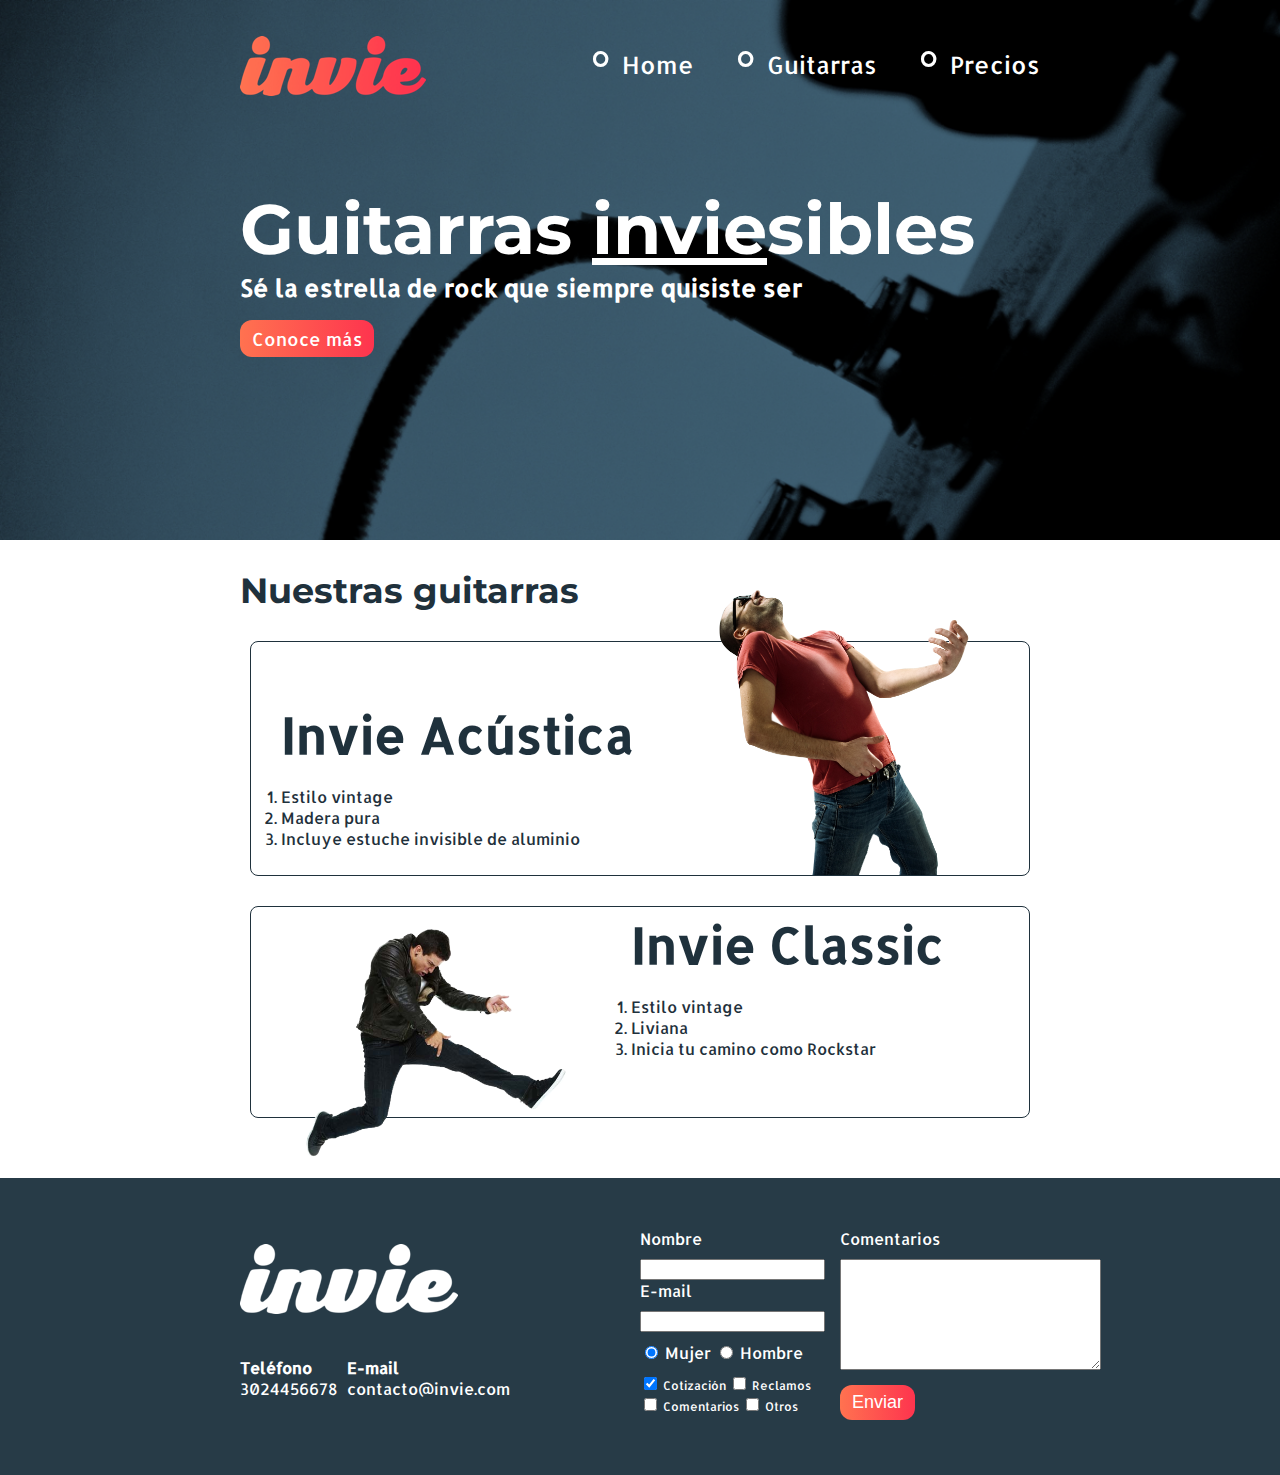
<file: index.html>
<!DOCTYPE html>
<html lang="es">
<head>
    <meta charset="utf-8">
    <title>Invie </title>
    <link rel="stylesheet" href="css/invie.css">
    <link href="https://fonts.googleapis.com/css?family=Montserrat:400,700|Allerta" rel="stylesheet">
</head>
<body>
    <section class="portada background"> <!-- Portada -->
        <header id="header" class="header contenedor"> <!-- header -->
            <figure class="logotipo"> <!-- logotipo -->
                <img src="images/invie.png" width="186" height="60" alt="logotipo">
            </figure>
            <nav class="menu"> <!-- menú -->
                <ul>
                    <li>
                        <a href="index.html"> Home</a>
                    </li>
                    <li>
                        <a href="#guitarras"> Guitarras</a>
                    </li>
                    <li>
                        <a href="precios.html"> Precios</a>
                    </li>
                </ul>
            </nav>
        </header>
        <div class="contenedor">
            <h1 class="titulo">Guitarras <span>invie</span>sibles</h1> <!-- Título -->
            <h3 class="title-a">Sé la estrella de rock que siempre quisiste ser</h3>
            <a class="button" href="#guitarras">Conoce más</a> <!-- Botón -->
        </div>
    </section>
    <section id="guitarras" class="guitarras contenedor"> <!-- Guitarras -->
        <h2>Nuestras guitarras</h2> <!-- Título -->
        <article class="guitarra"> <!-- Guitarra 1 -->
            <img class="derecha" src="images/invie-acustica.png" alt="Guitarra Invie Acústica" width="350">
            <div class="contenedor-guitarra-a">
                <h3 class="title-b">Invie Acústica</h3>
                <ol>
                    <li>Estilo vintage</li>
                    <li>Madera pura</li>
                    <li>Incluye estuche invisible de aluminio</li>
                </ol>
            </div>
        </article>
        <article class="guitarra b"> <!-- Guitarra 2 -->
            <img class="izquierda" src="images/invie-classic.png" alt="Guitarra Invie Clasica" width="350">
            <div class="contenedor-guitarra-b">
                <h3 class="title-b">Invie Classic</h3>
                <ol>
                    <li>Estilo vintage</li>
                    <li>Liviana</li>
                    <li>Inicia tu camino como Rockstar</li>
                </ol>
            </div>
        </article>
    </section>
    <footer class="footer">
        <div class="contenedor">
            <div class="contacto">
                <img src="images/invie-white.png" alt="logotipo blanco">
                <a href="tel:+573024456678"><strong>Teléfono</strong> <span>3024456678</span></a>
                <a href="mailto:contacto@invie.com"><strong>E-mail</strong> <span>contacto@invie.com</span></a>
            </div>
            <form class="formulario">
                <div class="col1">
                    <label for="nombre">Nombre</label>
                    <input type="text" required id="nombre" name="nombre">
                    <label for="email">E-mail</label>
                    <input type="email" required id="email" name="email">
                    <div class="sexo">
                        <label for="mujer">
                            <input type="radio" id="mujer" name="sexo" value="mujer" checked> Mujer
                        </label>
                        <label for="hombre">
                            <input type="radio" id="hombre" name="sexo" value="hombre"> Hombre
                        </label>
                    </div>
                    <div class="intereses">
                        <label for="cotizacion">
                            <input type="checkbox" id="cotizacion" name="intereses" value="cotizacion" checked> Cotización
                        </label>
                        <label for="reclamos">
                            <input type="checkbox" id="reclamos" name="intereses" value="reclamos"> Reclamos
                        </label>
                        <label for="comentarios">
                            <input type="checkbox" id="comentarios" name="intereses" value="comentarios"> Comentarios
                        </label>
                        <label for="otros">
                            <input type="checkbox" id="otros" name="intereses" value="otros"> Otros
                        </label>
                    </div>
                </div>
                <div class="col2">
                    <label for="comentarios">Comentarios</label>
                    <textarea name="comentarios" id="comentarios" cols="30" rows="7"></textarea>
                    <input type="submit" value="Enviar" class="button">
                </div>
            </form>
        </div>
    </footer>
</body>
</html>
</file>
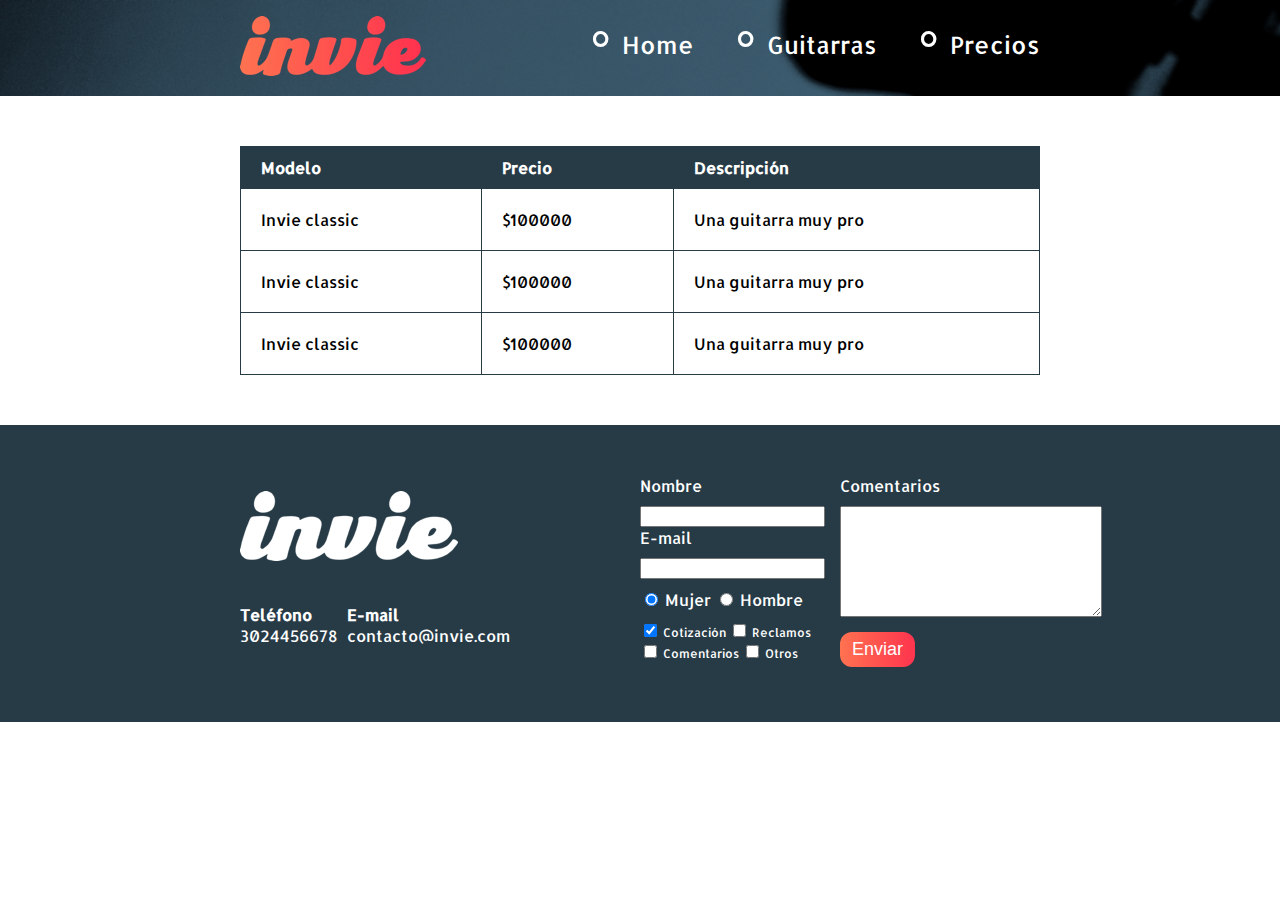
<file: precios.html>
<!DOCTYPE html>
<html lang="es">
<head>
    <meta charset="utf-8">
    <title>Precios de tus mejores guitarras </title>
    <link rel="stylesheet" href="css/invie.css">
    <link href="https://fonts.googleapis.com/css?family=Montserrat:400,700|Allerta" rel="stylesheet">
</head>
<body>
    <header id="header" class="header background"> <!-- header -->
        <div class="contenedor">
            <figure class="logotipo"> <!-- logotipo -->
                <img src="images/invie.png" width="186" height="60" alt="logotipo">
            </figure>
            <nav class="menu"> <!-- menú -->
                <ul>
                    <li>
                        <a href="index.html">Home</a>
                    </li>
                    <li>
                        <a href="index.html#guitarras">Guitarras</a>
                    </li>
                    <li>
                        <a href="precios.html">Precios</a>
                    </li>
                </ul>
            </nav>
        </div>
	</header>
    <section class="tabla">
    	<div class="contenedor">
    		<table>
	    		<thead>
	    			<tr>
	    				<th>Modelo</th>
	    				<th>Precio</th>
	    				<th>Descripción</th>
	    			</tr>
	    		</thead>
	    		<tbody>
	    			<tr>
	    				<td>Invie classic</td>
	    				<td>$100000</td>
	    				<td>Una guitarra muy pro</td>
	    			</tr>
	    			<tr>
	    				<td>Invie classic</td>
	    				<td>$100000</td>
	    				<td>Una guitarra muy pro</td>
	    			</tr>
	    			<tr>
	    				<td>Invie classic</td>
	    				<td>$100000</td>
	    				<td>Una guitarra muy pro</td>
	    			</tr>
	    		</tbody>
    		</table>
    	</div>
    </section>
    <footer class="footer">
        <div class="contenedor">
            <div class="contacto">
                <img src="images/invie-white.png" alt="logotipo blanco">
                <a href="tel:+573024456678"><strong>Teléfono</strong> <span>3024456678</span></a>
                <a href="mailto:contacto@invie.com"><strong>E-mail</strong> <span>contacto@invie.com</span></a>
            </div>
            <form class="formulario">
                <div class="col1">
                    <label for="nombre">Nombre</label>
                    <input type="text" required id="nombre" name="nombre">
                    <label for="email">E-mail</label>
                    <input type="email" required id="email" name="email">
                    <div class="sexo">
                        <label for="mujer">
                            <input type="radio" id="mujer" name="sexo" value="mujer" checked> Mujer
                        </label>
                        <label for="hombre">
                            <input type="radio" id="hombre" name="sexo" value="hombre"> Hombre
                        </label>
                    </div>
                    <div class="intereses">
                        <label for="cotizacion">
                            <input type="checkbox" id="cotizacion" name="intereses" value="cotizacion" checked> Cotización
                        </label>
                        <label for="reclamos">
                            <input type="checkbox" id="reclamos" name="intereses" value="reclamos"> Reclamos
                        </label>
                        <label for="comentarios">
                            <input type="checkbox" id="comentarios" name="intereses" value="comentarios"> Comentarios
                        </label>
                        <label for="otros">
                            <input type="checkbox" id="otros" name="intereses" value="otros"> Otros
                        </label>
                    </div>
                </div>
                <div class="col2">
                    <label for="comentarios">Comentarios</label>
                    <textarea name="comentarios" id="comentarios" cols="30" rows="7"></textarea>
                    <input type="submit" value="Enviar" class="button">
                </div>
            </form>
        </div>
    </footer>
</body>
</html>
</file>
<file: css/invie.css>
/*font-family: 'Montserrat', sans-serif;

*/
body {
	font-family: 'Allerta', sans-serif;
	margin: 0;
}

table {
	width: 100%;
}

th {
	background: #273b47;
	color: white;
	padding: 10px 20px;
	text-align: left;
}

td {
	padding: 20px;
}

table,
td,
th {
	border: 1px solid #273b47;
	border-collapse: collapse;
}

input,
textarea {
	outline: 0;
}

input:focus,
textarea:focus {
	background: lightgray;
}

.contenedor {
	width: 800px;
	margin: auto;
	position: relative;
}

.background {
	background-image: url(../images/background.png);
	background-size: cover;
}

.button {
	border-radius: 12px;
	border: none;
	cursor: pointer;
	background: #fd324e;
	color: white;
	padding: 7px 12px;
	font-size: 18px;
	text-decoration: none;
	background: linear-gradient(to left, #fe344e, #ff7250);
}

.titulo {
	font-size: 70px;
	font-family: 'Montserrat', sans-serif;
	margin-bottom: 0;
	margin-top: 70px;
}

.titulo span {
	text-decoration: underline;
}

.title-a {
	font-size: 24px;
	margin-top: 0;
}

.title-b {
	font-size: 50px;
	margin-bottom: 20px; /*Checar*/
}

.guitarras {
	color: #1F313C;
	margin-bottom: 60px;
}

.guitarras h2 {
	font-size: 35px;
	font-family: 'Montserrat', sans-serif;
}

.portada {
	color: white;
	padding: 20px;
	height: 500px;
}

.portada button {
	margin-bottom: 70px;
}

.menu {
	font-size: 24px;
	display: inline-block;
	position: absolute;
	right: 0;
}

.menu li {
	display: inline-block;
	margin-left: 30px;
}

.menu li:before{
	content: '∘';
	font-size: 50px;
	line-height: 20px; /*No modifica el tamaño de la caja*/
	color: white;
}

.menu a {
	color: white;
	text-decoration: none;
}

.logotipo {
	display: inline-block;
	margin-left: 0;
}

.guitarra {
	margin: 10px 10px 30px 10px;
	padding: 10px;
	border: 1px solid #1f313c;
	border-radius: 8px;
}

.guitarra ol {
	padding: 0;
}

.guitarra.b {
	height: 190px;
}

.derecha {
	float: right;
	position: relative;
	top: -127px;
}

.izquierda {
	float: left;
	position: relative;
}

.contenedor-guitarra-a {
	padding-left: 20px;
}

.contenedor-guitarra-b {
	margin-left: 370px;
	position: relative;
	bottom: 90px;
}

.header {
	position: relative;
}

.footer {
	background: #273b47;
	padding: 50px 10px;
}

.contacto {
	display: flex;
	width: 300px;
	flex-wrap: wrap;
	align-items: center;
}

.contacto img {
	display: block;
}

.contacto strong {
	display: block;
}

.contacto a {
	color: white;
	text-decoration: none;
	margin: 10px 10px 10px 0;
}

.footer .contenedor {
	display: flex;
	justify-content: space-between;
}

.formulario {
	display: flex;
	width: 400px;
	color: white;
}

.col1,
.col2 {
	display: flex;
	flex-direction: column;
}

.col1 {
	margin-right: 15px;
}

.col2 {
	align-items: flex-start;
}

.col2 .button {
	margin-top: 15px;
}

.intereses label {
	font-size: 12px;
}

.formulario label,
.sexo,
.intereses {
	margin-bottom: 10px;
}

.sexo {
	margin-top: 10px;
}

.tabla {
	margin: 50px 0;
}
</file>
